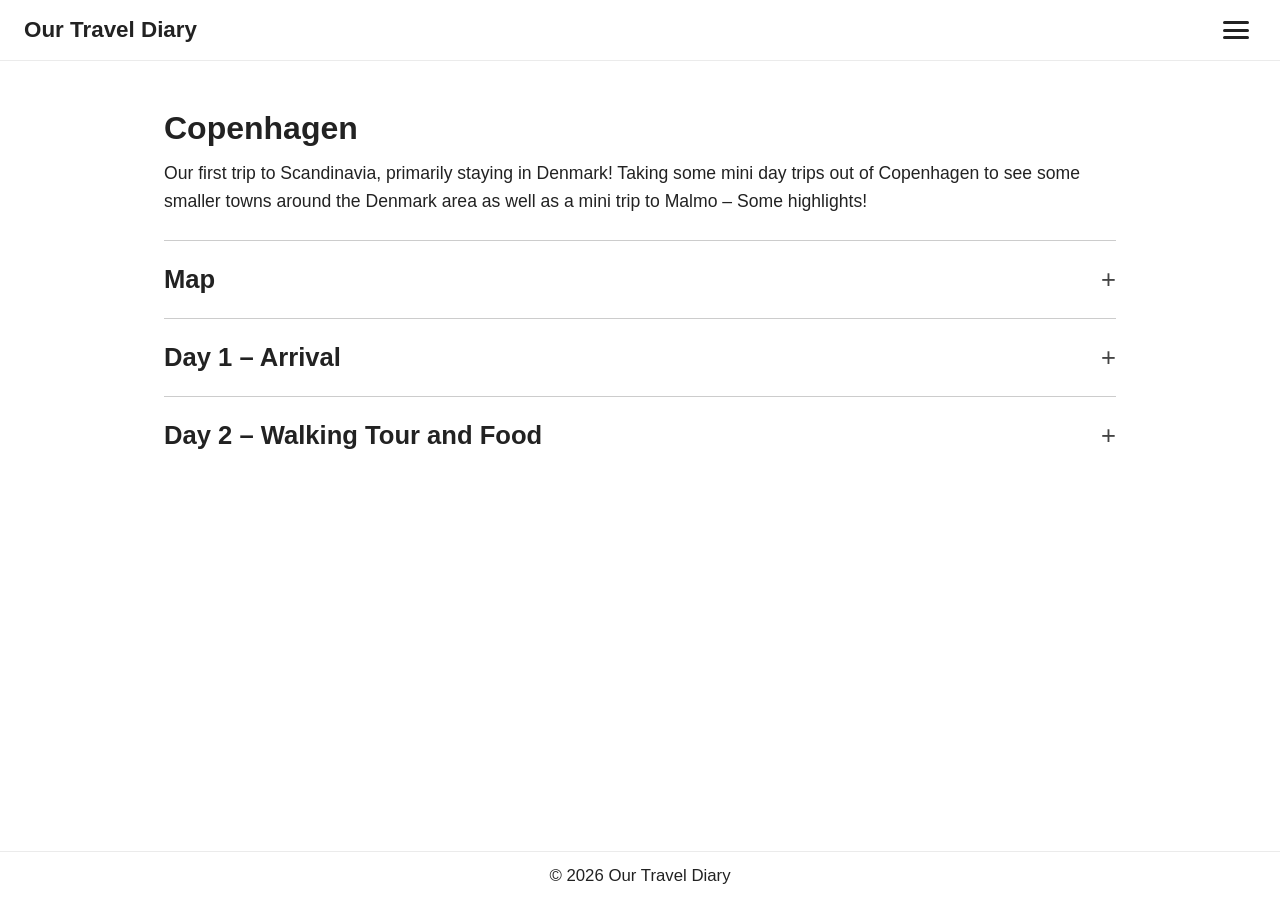
<file: 2026-copenhagen.html>
<!DOCTYPE html>
<html lang="en">
<head>
  <meta charset="UTF-8">
  <meta name="viewport" content="width=device-width, initial-scale=1.0">
  <title>2026 (Copenhagen)</title>
  <link rel="stylesheet" href="style.css">
</head>
<body>

  <header>
    <h1>Our Travel Diary</h1>

    <nav class="menu">
      <div class="hamburger" tabindex="0" aria-label="Menu">
        <span></span>
        <span></span>
        <span></span>
      </div>
      <ul class="dropdown">
        <li><a href="index.html">Home</a></li>
        <li><a href="2026-copenhagen.html">2026 (Copenhagen)</a></li>
        <!-- add new pages here, on every page -->
      </ul>
    </nav>
  </header>

  <main>
    <h2>Copenhagen</h2>
    <p class="subtext">
      Our first trip to Scandinavia, primarily staying in Denmark! Taking some
      mini day trips out of Copenhagen to see some smaller towns around the
      Denmark area as well as a mini trip to Malmo &ndash; Some highlights!
    </p>

    <hr class="divider">

    <!-- ================= MAP ================= -->
    <details class="day">
      <summary><span class="day-title">Map</span></summary>

      <div class="day-content">
        <iframe
          src="PASTE_THE_SRC_FROM_GOOGLE_HERE"
          style="border:0; width:100%; height:450px; margin-bottom:30px;"
          allowfullscreen=""
          loading="lazy"
          referrerpolicy="no-referrer-when-downgrade">
        </iframe>
      </div>
    </details>

    <hr class="divider">
    
    <!-- ================= DAY 1 ================= -->
    <details class="day">
      <summary><span class="day-title">Day 1 &ndash; Arrival</span></summary>

      <div class="day-content">
        <p class="day-intro">
          A smooth trip over with hardly any issues, we begin our sleep deprived
          day just managing to stay awake for as long as possible!
        </p>

        <div class="photo-grid">
          <figure>
            <img src="https://drive.google.com/thumbnail?id=18Y1Wx71onXmgSvq-mrT3z5ciz_Ys4C6n&amp;sz=w2400" alt="Sleep deprived walk around the city" loading="lazy">
            <figcaption>A sleep deprived walk took us around the city on a beautiful day. If the wind didn't wake us up it would have taken a bit more.</figcaption>
          </figure>
        </div>

        <div class="photo-grid">
          <figure>
            <img src="https://drive.google.com/thumbnail?id=1zjtSqQe_BOu0NQwcVIKHzi8xDAHRa6CN&amp;sz=w2400" alt="Open glass food hall" loading="lazy">
            <figcaption>Genuinely do not even remember taking this photo. But this place became a frequent hub for us as it was a open glass food, restaurant and other goodies type of spot.</figcaption>
          </figure>
        </div>

        <!-- 003 (larger) next to 004 (matches 003's height) -->
        <div class="photo-grid match-height">
          <figure>
            <img src="https://drive.google.com/thumbnail?id=1rsQ2Vg696M2xqJu26lROJDfUQvoef1Ck&amp;sz=w2400" alt="Massage spot" loading="lazy">
            <figcaption>Randomly wandering around and finding a massage spot to pass some time.</figcaption>
          </figure>
          <figure>
            <div class="img-fit">
              <img src="https://drive.google.com/thumbnail?id=1ZzXCkxOfkP_whkUOwAdfXGmEbAE3Yfv9&amp;sz=w2400" alt="Massage place" loading="lazy">
            </div>
            <figcaption>So can't hurt to get a massage from a place like this right?</figcaption>
          </figure>
        </div>
      </div>
    </details>

    <!-- ================= DAY 2 ================= -->
    <hr class="divider">

    <details class="day">
      <summary><span class="day-title">Day 2 &ndash; Walking Tour and Food</span></summary>

      <div class="day-content">
        <p class="day-intro">
          We start our second day freshly rested and a light start with a comedy
          walking tour and eventually our only booked restaurant of the trip! The
          walking tour was meant to be politically incorrect, but if anything it
          was just an accurate assessment of all the different foreigners who
          joined (Americans being shit a common theme haha)
        </p>

        <div class="photo-grid">
          <figure>
            <img src="https://drive.google.com/thumbnail?id=1wIbYvKhiODjIECW6luDDSHxlmDkxorT6&amp;sz=w2400" alt="Start of the walking tour" loading="lazy">
            <figcaption>We begin our first walking tour that we almost thought we were late to! Probably the default picture of Copenhagen we all have. Biting off of Amsterdam a bit</figcaption>
          </figure>
        </div>

        <div class="photo-grid">
          <figure>
            <img src="https://drive.google.com/thumbnail?id=1qTiY7RkdapMXCzwRxKVH4vp7pFdx9D-K&amp;sz=w2400" alt="Building that burnt down" loading="lazy">
            <figcaption>Apparently this place burnt down a LOT. And was used as a temporary fire department. Until they locked all the fire dept related stuff in this building. And then it burnt down. Honestly it just sounded like the whole of Copenhagen burnt down constantly.</figcaption>
          </figure>
        </div>

        <div class="photo-grid">
          <figure>
            <img src="https://drive.google.com/thumbnail?id=1IZ5mPgBqvEbjPSfw6SWpDPQX0JvWtrPD&amp;sz=w2400" alt="Changing of the guard" loading="lazy">
            <figcaption>Changing of their guard, and juicy gossip about their royal family.</figcaption>
          </figure>
        </div>

        <div class="photo-grid">
          <figure>
            <img src="https://drive.google.com/thumbnail?id=1nFNGGH2ltFsF4UrfCXNHvrEthOyehoGm&amp;sz=w2400" alt="On the way to Alouette" loading="lazy">
            <figcaption>Making our way to Alouette for some foods!</figcaption>
          </figure>
        </div>

        <!-- 005-007: one row, one description below all three -->
        <figure class="photo-group">
          <div class="photo-grid">
            <img src="https://drive.google.com/thumbnail?id=1aK9A_w-E97pSNj4NLRqv6aaolLYl72HD&amp;sz=w2400" alt="Alouette photo 1" loading="lazy">
            <img src="https://drive.google.com/thumbnail?id=1wlbRiTl5nLzW8kM1KFapCn9PuDwjpnf1&amp;sz=w2400" alt="Alouette photo 2" loading="lazy">
            <img src="https://drive.google.com/thumbnail?id=1VN_MVETW21b1HyIOsu292y1pHB8xNUtQ&amp;sz=w2400" alt="Alouette photo 3" loading="lazy">
          </div>
          <figcaption>This place was insane -- great atmosphere and vibes with a story too all of these pieces put together. Which I have completely forgotten about.</figcaption>
        </figure>

        <!-- 008-009: one row, one description below both -->
        <figure class="photo-group">
          <div class="photo-grid">
            <img src="https://drive.google.com/thumbnail?id=1NEYMYeQ27iwoVqNx3H0biznYC7cxWw57&amp;sz=w2400" alt="Dish photo 1" loading="lazy">
            <img src="https://drive.google.com/thumbnail?id=1KFFQVEECqxCbmW9rDYSizei5aETYH_Vf&amp;sz=w2400" alt="Tomato sorbet" loading="lazy">
          </div>
          <figcaption>The tomato sorbet was an interesting piece, getting all that tomato flavor with many different textures and temperatures all in one. Lobster you betray me :(</figcaption>
        </figure>

        <!-- 010-012: one row, one description below all three -->
        <figure class="photo-group">
          <div class="photo-grid">
            <img src="https://drive.google.com/thumbnail?id=1Otz_b1qYJ7ipPImitb9WYGCIzo5Ja_fA&amp;sz=w2400" alt="Dish photo 1" loading="lazy">
            <img src="https://drive.google.com/thumbnail?id=1FCHzMtU3lr63TgvJ7WFYhhh7KzjdIJ3j&amp;sz=w2400" alt="Dish photo 2" loading="lazy">
            <img src="https://drive.google.com/thumbnail?id=1affdzKUG0jySpRKZlrLkUVfjB3dw86Ac&amp;sz=w2400" alt="Dish photo 3" loading="lazy">
          </div>
          <figcaption>So the Kale and the Lamb all come from a nomadic farm of some guy just using his sheep to help farmers clear weeds and give them a free grazing lifestyle. Until it's time to become meat -- you lived a good life at least! ALSO - bread.</figcaption>
        </figure>

        <!-- Photos 013-019 go here once you send the layout and descriptions -->
      </div>
    </details>

    <!-- ================= DAY 3 (template) =================
    <hr class="divider">

    <details class="day">
      <summary><span class="day-title">Day 3 &ndash; Title</span></summary>

      <div class="day-content">
        <p class="day-intro">Short intro for the day.</p>

        <div class="photo-grid">
          <figure>
            <img src="https://drive.google.com/thumbnail?id=FILE_ID&amp;sz=w2400" alt="" loading="lazy">
            <figcaption>Description</figcaption>
          </figure>
        </div>
      </div>
    </details>
    -->
  </main>

  <footer>
    <p>&copy; 2026 Our Travel Diary</p>
  </footer>

</body>
</html>
</file>
<file: style.css>
* {
  box-sizing: border-box;
  margin: 0;
  padding: 0;
}

body {
  font-family: "Abadi", "Abadi MT", "Segoe UI", Arial, sans-serif;
  font-size: 1.05rem;
  color: #222;
  background: #fff;
  min-height: 100vh;
  padding-top: 80px;
  padding-bottom: 60px;
}

h1, h2, h3, p, a, li, figcaption, summary {
  font-family: inherit;
}

/* Semi-transparent header */
header {
  position: fixed;
  top: 0;
  left: 0;
  width: 100%;
  background: rgba(255, 255, 255, 0.8);
  border-bottom: 1px solid rgba(0, 0, 0, 0.08);
  color: #222;
  padding: 12px 24px;
  display: flex;
  justify-content: space-between;
  align-items: center;
  z-index: 10;
  backdrop-filter: blur(6px);
}

header h1 {
  font-size: 1.4rem;
  font-weight: 600;
}

/* Hamburger menu */
.menu {
  position: relative;
}

.hamburger {
  width: 40px;
  height: 36px;
  padding: 9px 7px;
  display: flex;
  flex-direction: column;
  justify-content: space-between;
  cursor: pointer;
  outline: none;
}

.hamburger span {
  display: block;
  height: 3px;
  background: #222;
  border-radius: 2px;
}

.dropdown {
  list-style: none;
  display: none;
  position: absolute;
  top: 100%;
  right: 0;
  min-width: 220px;
  max-height: 70vh;
  overflow-y: auto;
  background: rgba(255, 255, 255, 0.95);
  border: 1px solid rgba(0, 0, 0, 0.1);
}

.dropdown a {
  display: block;
  padding: 12px 18px;
  color: #222;
  text-decoration: none;
  white-space: nowrap;
}

.dropdown a:hover {
  background: rgba(0, 0, 0, 0.06);
}

.menu:hover .dropdown,
.menu:focus-within .dropdown {
  display: block;
}

/* Semi-transparent footer */
footer {
  position: fixed;
  bottom: 0;
  left: 0;
  width: 100%;
  background: rgba(255, 255, 255, 0.8);
  border-top: 1px solid rgba(0, 0, 0, 0.08);
  color: #222;
  text-align: center;
  padding: 14px;
  z-index: 10;
  backdrop-filter: blur(6px);
}

/* Main content: plain, no box */
main {
  max-width: 1000px;
  margin: 30px auto;
  padding: 0 24px;
}

main h2 {
  font-size: 2rem;
  font-weight: 600;
  margin-bottom: 12px;
}

main p {
  line-height: 1.6;
  margin-bottom: 20px;
}

.subtext {
  font-size: 1.1rem;
  margin-bottom: 25px;
}

/* Divider line between sections */
.divider {
  border: none;
  border-top: 1px solid rgba(0, 0, 0, 0.2);
  margin: 10px 0;
}

/* Collapsible days */
.day summary {
  cursor: pointer;
  list-style: none;              /* hides the default arrow (Firefox/Chrome) */
  display: flex;
  align-items: center;
  justify-content: space-between;
  padding: 14px 0;
}

.day summary::-webkit-details-marker {
  display: none;                 /* hides the default arrow (Safari) */
}

.day summary::after {
  content: "+";
  font-size: 1.6rem;
  line-height: 1;
  color: #444;
}

.day[open] summary::after {
  content: "\2212";              /* minus sign */
}

.day summary:hover .day-title {
  text-decoration: underline;
}

.day-title {
  font-size: 1.6rem;
  font-weight: 600;
  margin: 0;
}

.day-content {
  padding-top: 10px;
}

.day-intro {
  font-size: 0.9rem;
  margin-bottom: 20px;
}

/* Photo rows: photos share the full row width */
.photo-grid {
  display: flex;
  gap: 20px;
  margin-bottom: 30px;
  align-items: flex-start;
}

.photo-grid figure {
  margin: 0;
  flex: 1 1 0;          /* a lone photo fills the row; equal share otherwise */
  min-width: 0;
}

.photo-grid img {
  display: block;
  width: 100%;
  height: auto;
}

.photo-grid figcaption {
  margin-top: 8px;
  font-size: 0.95rem;
  line-height: 1.4;
  color: #444;
}

/* Photos in one row with a single shared description below */
.photo-group {
  margin: 0 0 30px;
}

.photo-group .photo-grid {
  margin-bottom: 0;
}

.photo-grid > img {
  flex: 1 1 0;
  min-width: 0;
  width: 100%;
  height: auto;
}

.photo-group > figcaption {
  margin-top: 8px;
  font-size: 0.95rem;
  line-height: 1.4;
  color: #444;
}

/* Row where the right photo matches the left photo's height */
.photo-grid.match-height {
  display: grid;
  grid-template-columns: 2fr 1fr;   /* left about two thirds, right about one third */
  grid-template-rows: auto auto;    /* row 1 = photos, row 2 = captions */
  column-gap: 20px;
  row-gap: 8px;
}

.photo-grid.match-height figure {
  display: grid;
  grid-template-rows: subgrid;      /* lets both photos and both captions line up */
  grid-row: span 2;
  margin: 0;
}

.photo-grid.match-height figcaption {
  margin-top: 0;
}

/* The right photo fills whatever height the left photo sets */
.img-fit {
  position: relative;
  overflow: hidden;
}

.img-fit img {
  position: absolute;
  inset: 0;
  width: 100%;
  height: 100%;
  object-fit: cover;
  object-position: center;          /* change to "top" or "bottom" to shift the crop */
}

/* Test images (index page) */
.gallery {
  display: flex;
  gap: 20px;
  flex-wrap: wrap;
}

.gallery img {
  flex: 1 1 300px;
  max-width: 100%;
  height: auto;
}

/* Phones: stack everything, no cropping */
@media (max-width: 600px) {
  .photo-grid {
    flex-direction: column;
  }

  /* Without this, stacked photos get a height of 0 and never load */
  .photo-grid figure,
  .photo-grid > img {
    flex: none;
    width: 100%;
  }

  .photo-grid img {
    height: auto;
  }

  .photo-grid.match-height {
    grid-template-columns: 1fr;
    grid-template-rows: none;
  }

  .photo-grid.match-height figure {
    display: block;                 /* drop subgrid when stacked */
    grid-row: auto;
  }

  .photo-grid.match-height figcaption {
    margin-top: 8px;
  }

  .img-fit {
    position: static;
  }

  .img-fit img {
    position: static;
    height: auto;
  }
}
</file>
